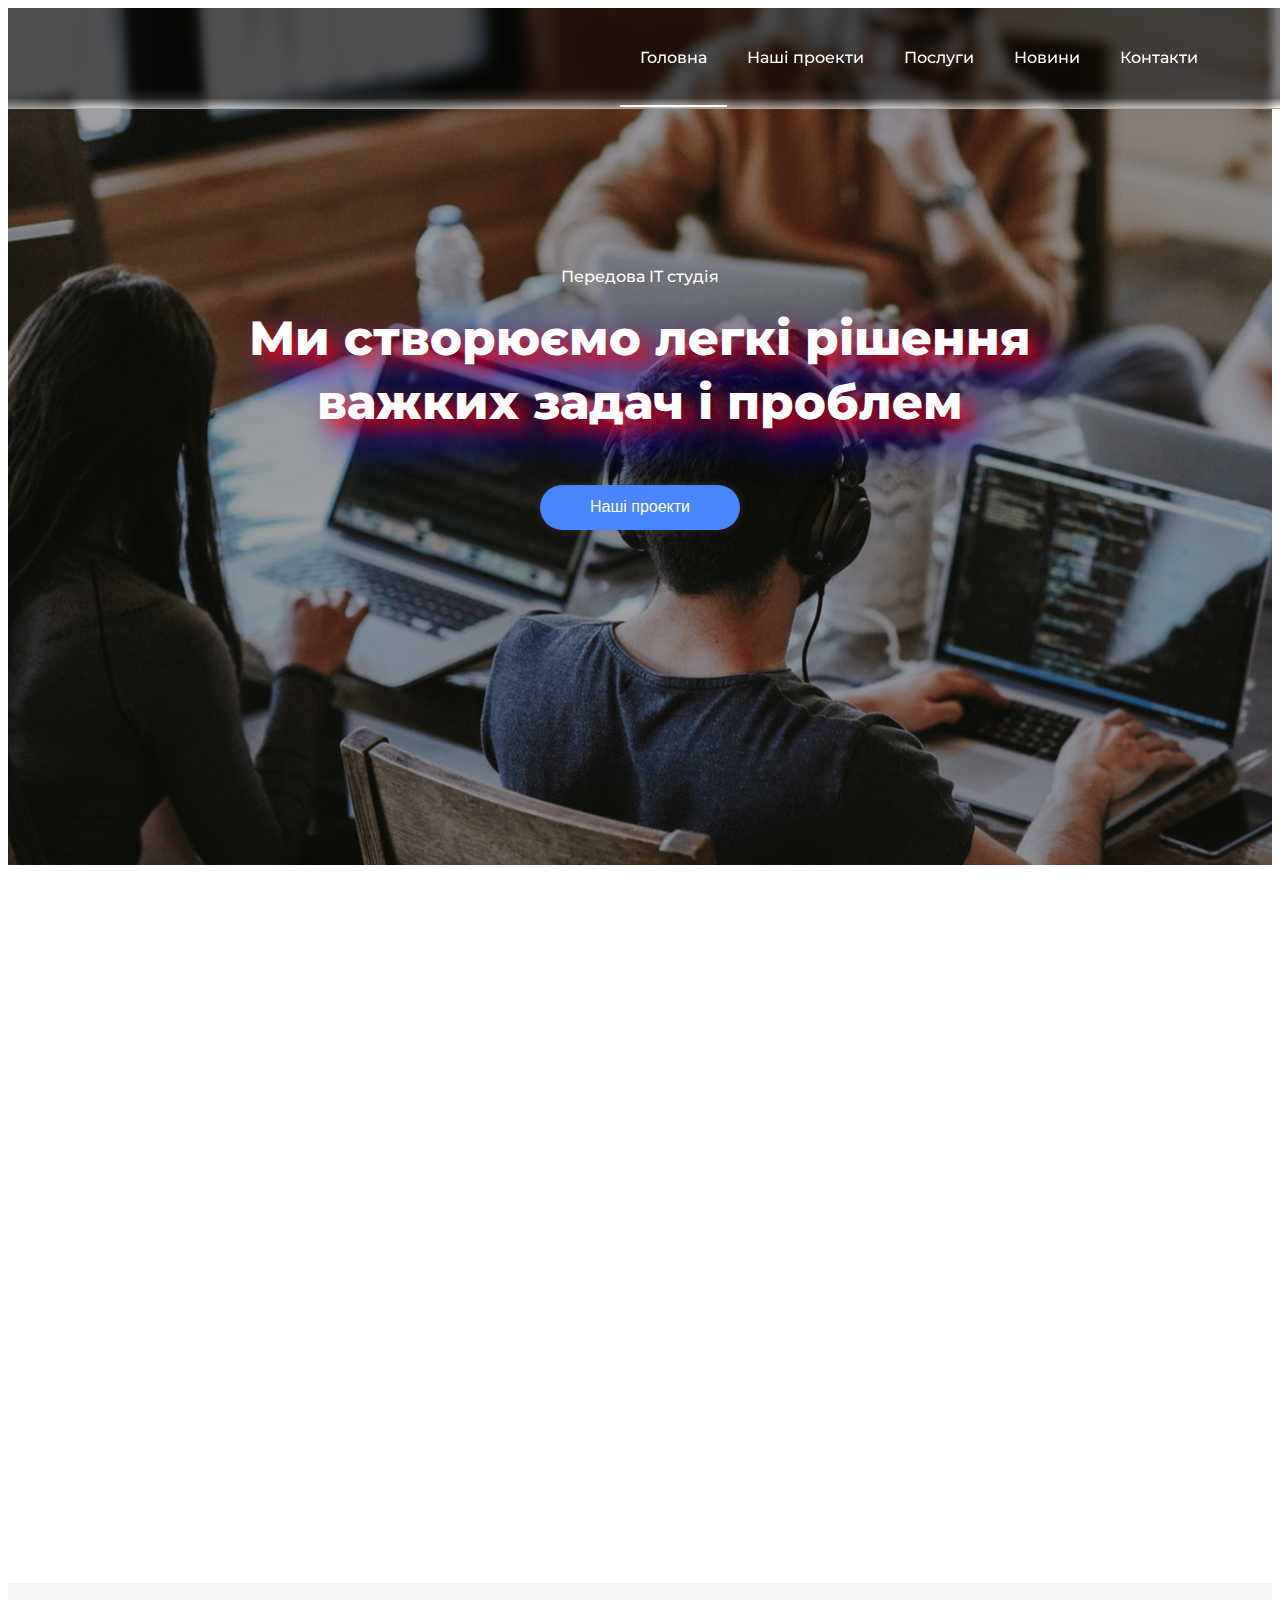
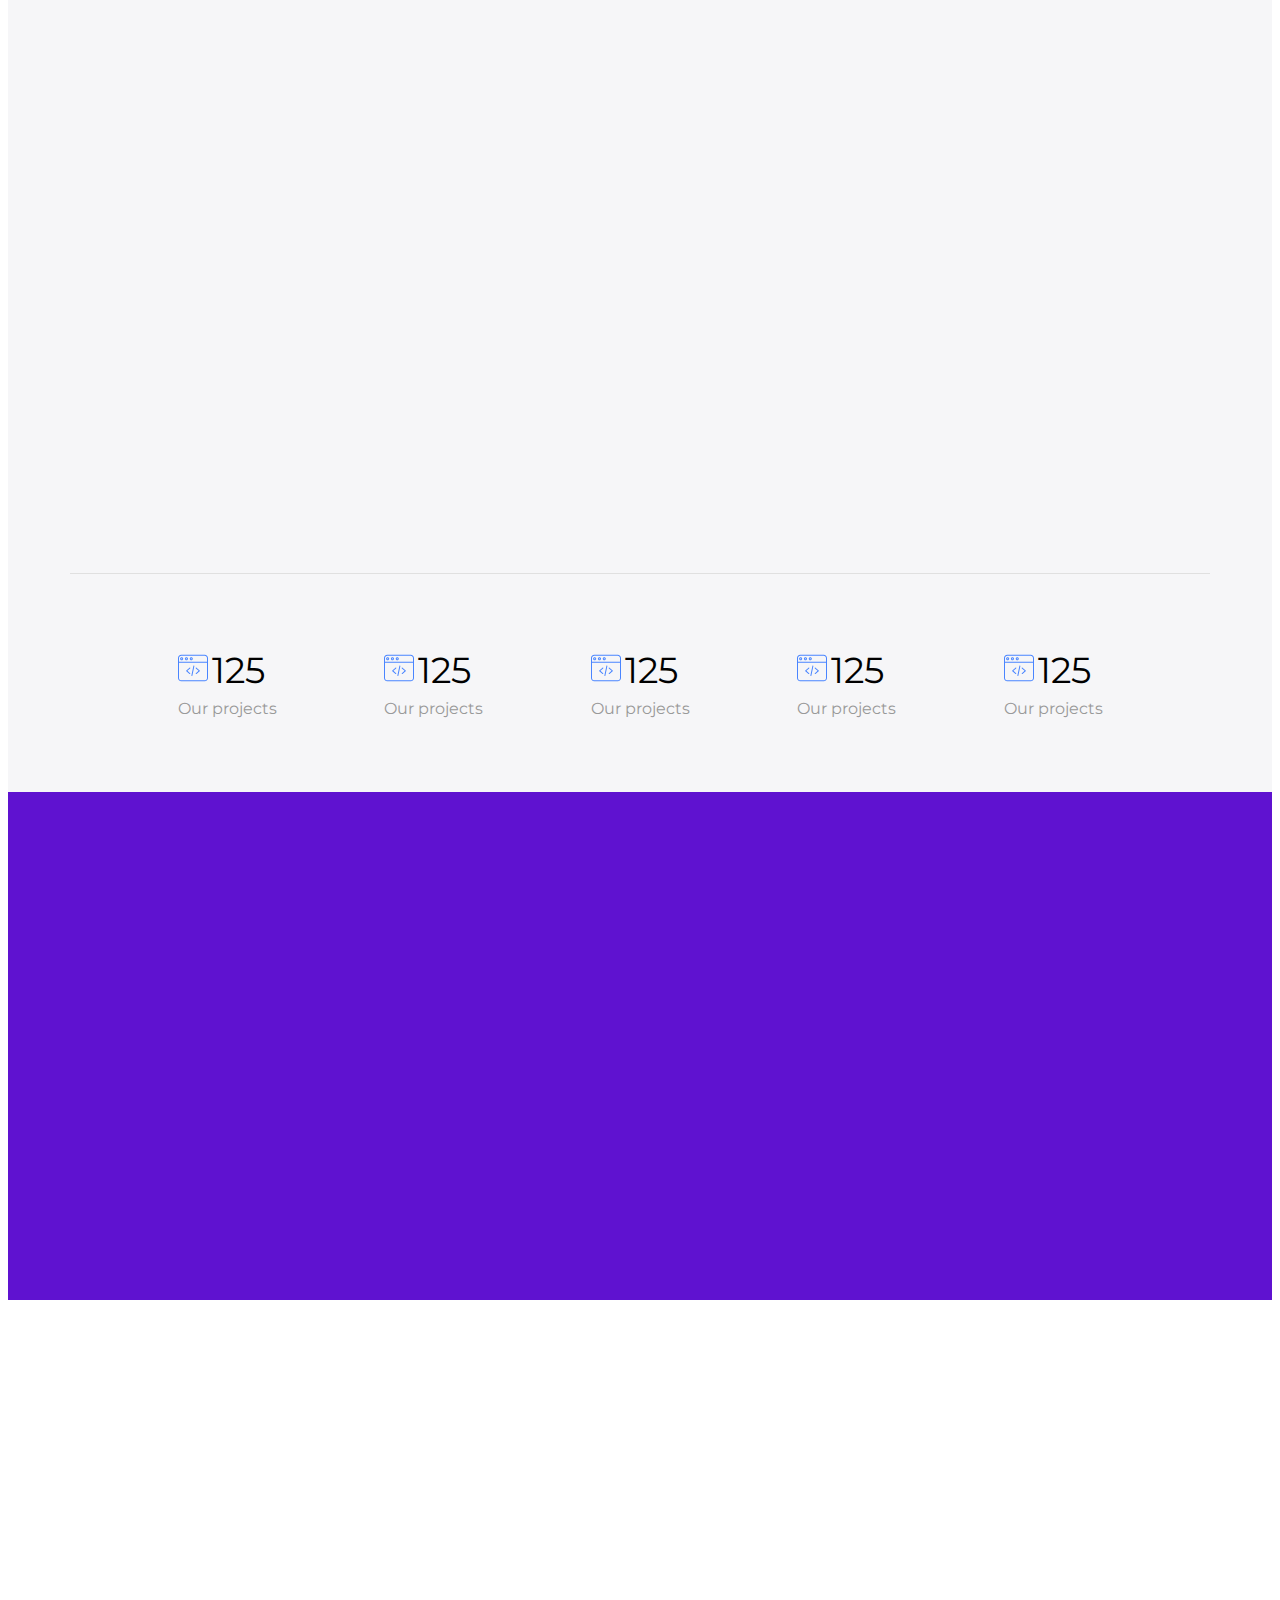
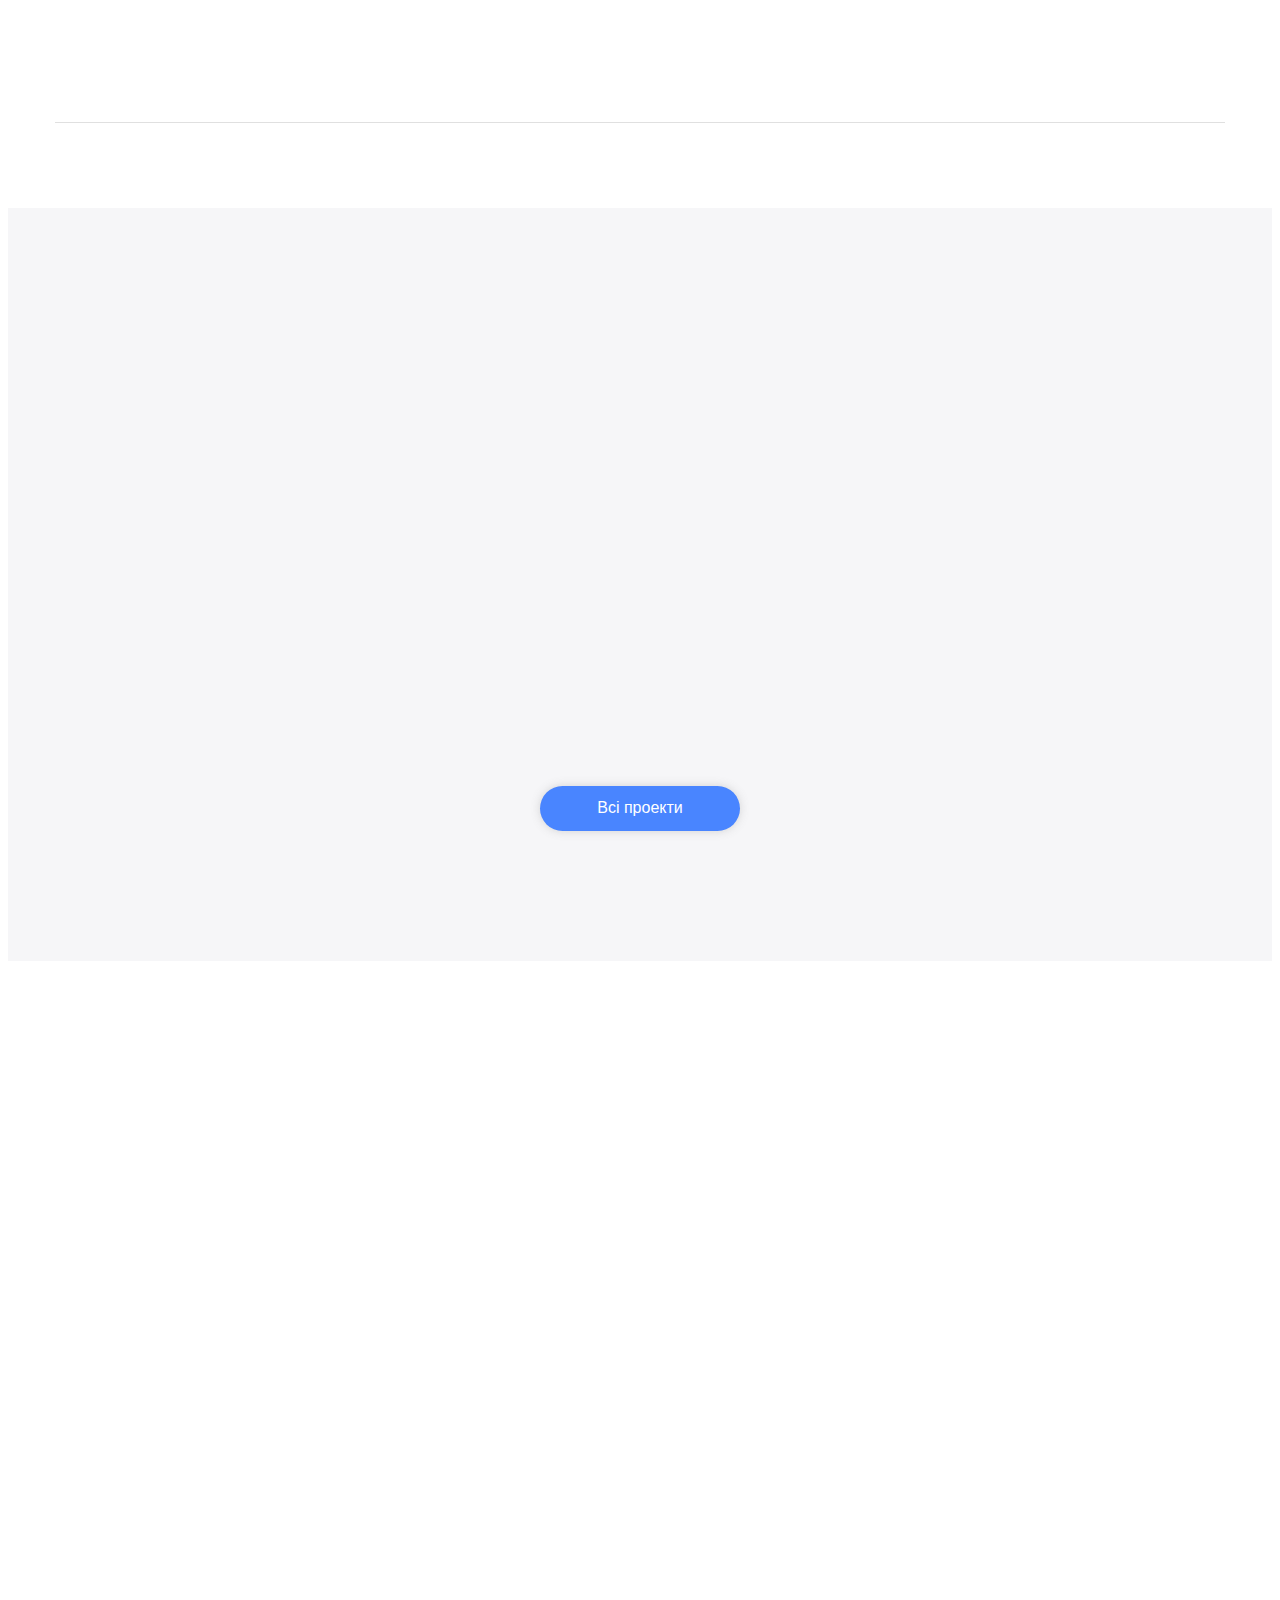
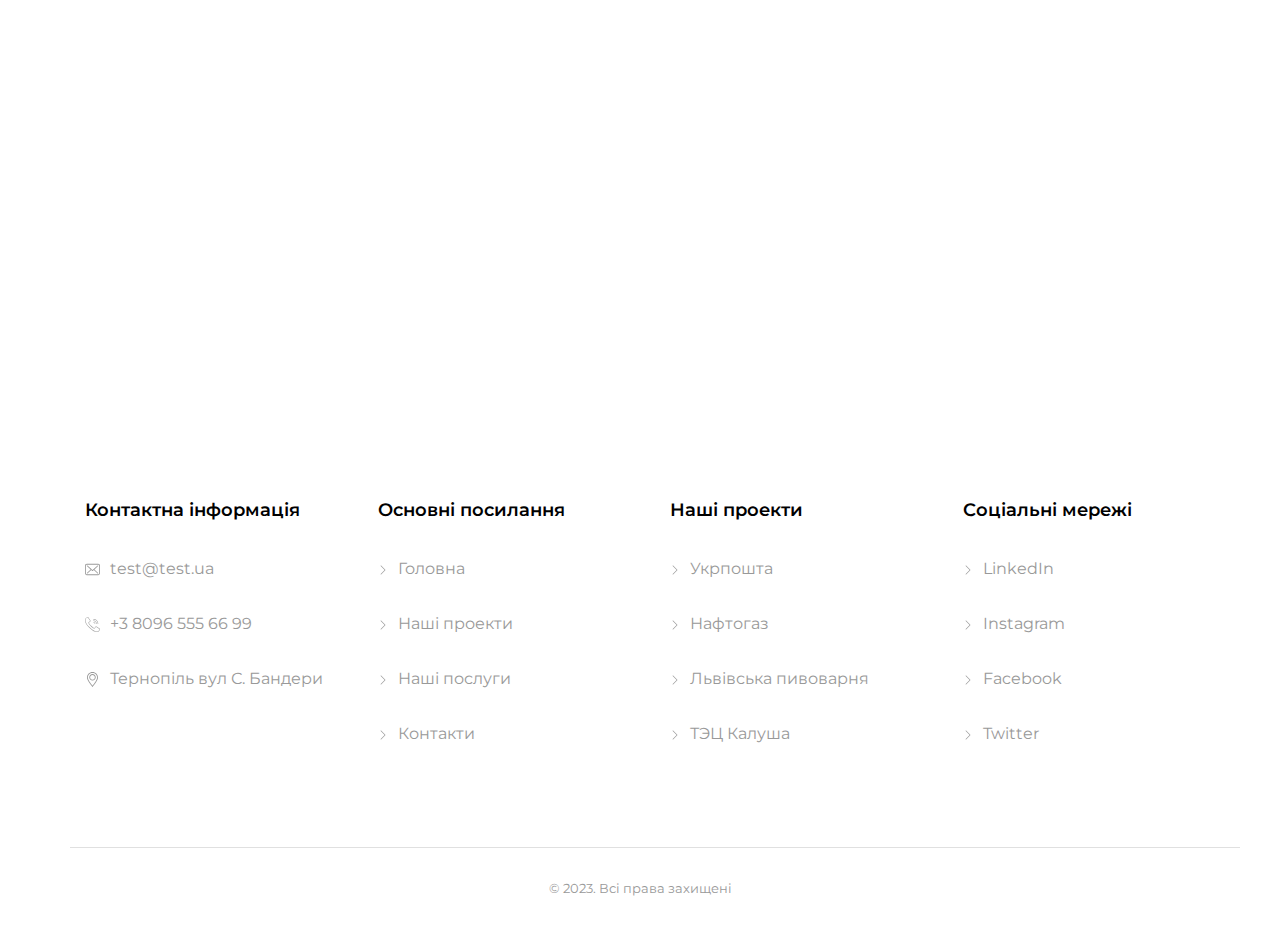
<file: index.html>
<!DOCTYPE html>
<html lang="en">

<head>
  <meta charset="UTF-8" />
  <meta http-equiv="X-UA-Compatible" content="IE=edge" />
  <meta name="viewport" content="width=device-width, initial-scale=1.0" />
  <title>Document</title>
  <link href="https://fonts.googleapis.com/css2?family=Montserrat:wght@400;500;600;700;800&display=swap"
    rel="stylesheet" />
  <link rel="stylesheet" href="https://cdnjs.cloudflare.com/ajax/libs/animate.css/4.1.1/animate.min.css" />
  <link rel="stylesheet" href="./css/main.min.css" />
  <link rel="stylesheet" href="https://cdnjs.cloudflare.com/ajax/libs/modern-normalize/1.1.0/modern-normalize.min.css"
    integrity="sha512-wpPYUAdjBVSE4KJnH1VR1HeZfpl1ub8YT/NKx4PuQ5NmX2tKuGu6U/JRp5y+Y8XG2tV+wKQpNHVUX03MfMFn9Q=="
    crossorigin="anonymous" referrerpolicy="no-referrer" />
  <link href="https://unpkg.com/aos@2.3.1/dist/aos.css" rel="stylesheet" />
</head>

<body>
  <header class="header-section">
    <div class="container">
      <nav class="header-section__nav animate__heartBeat">
        <ul class="header-section__list">
          <li class="header-section__item">
            <a class="header-section__link header-section__active" href="/">Головна</a>
          </li>
          <li class="header-section__item">
            <a class="header-section__link" href="#projects">Наші проекти</a>
          </li>
          <li class="header-section__item">
            <a class="header-section__link" href="#mobile">Послуги</a>
          </li>
          <li class="header-section__item">
            <a class="header-section__link" href="#standarts">Новини</a>
          </li>
          <li class="header-section__item">
            <a class="header-section__link" href="#contacts">Контакти</a>
          </li>
        </ul>
      </nav>
    </div>
    <button class="modal-open__button" data-open-modal>
      <svg class="modal-open__icon">
        <use href="./img/symbol-defs.svg#icon-paragraph-justify">

        </use>
      </svg>
    </button>

  </header>
  <main>
    <!-- Секція герой -->
    <section class="hero-section">
      <div class="container">
        <p class="hero-section__text hero__text-bottom">Передова IT студія</p>
        <h1 class="hero-section__title hero-section__title-left">
          Ми створюємо легкі рішення важких задач і проблем
        </h1>
        <button class="hero-section__button hero-section__button-top" type="button">
          Наші проекти
        </button>
      </div>
    </section>
    <!-- Moбільні додатки -->
    <section id="mobile" class="mobile">
      <div class="container">
        <h2 data-aos="zoom-out-down" class="mobile__title">
          Ми створюємо мобільні додатки для великих корпорацій
        </h2>
        <p data-aos="zoom-out-left" class="mobile__text">
          Lorem Ipsum - це текст-"риба", що часто використовується в пресі та
          веб-дизайні. Lorem Ipsum є стандартною "рибою" для текстів на
          латиниці з початку XVI ст.
        </p>
        <ul class="mobile__list">
          <li data-aos="fade-up" data-aos-duration="3000" class="mobile__item">
            <div class="decoration-out">
              <div class="decoration-in">
                <svg class="mobile__svg">
                  <use href="./img/symbol-defs.svg#icon-project"></use>
                </svg>
              </div>
            </div>
            <div class="mobile__content">
              <h3 class="mobile__tutyl">Створення сайтів</h3>
              <p class="mobile__name">
                Lorem Ipsum - це текст-"риба", часто використовує у пресі та
                веб-дизайні.
              </p>
            </div>
          </li>
          <li data-aos="fade-up" data-aos-duration="3000" class="mobile__item">
            <div class="decoration-out">
              <div class="decoration-in">
                <svg class="mobile__svg">
                  <use href="./img/symbol-defs.svg#icon-project"></use>
                </svg>
              </div>
            </div>
            <div class="mobile__content">
              <h3 class="mobile__tutyl">Створення сайтів</h3>
              <p class="mobile__name">
                Lorem Ipsum - це текст-"риба", часто використовує у пресі та
                веб-дизайні.
              </p>
            </div>
          </li>
          <li data-aos="fade-up" data-aos-duration="3000" class="mobile__item">
            <div class="decoration-out">
              <div class="decoration-in">
                <svg class="mobile__svg">
                  <use href="./img/symbol-defs.svg#icon-project"></use>
                </svg>
              </div>
            </div>

            <div class="mobile__content">
              <h3 class="mobile__tutyl">Створення сайтів</h3>
              <p class="mobile__name">
                Lorem Ipsum - це текст-"риба", часто використовує у пресі та
                веб-дизайні.
              </p>
            </div>
          </li>
        </ul>
        <button data-aos="flip-left" data-aos-easing="ease-out-cubic" data-aos-duration="2000"
          class="mobile__button">Всі послуги</button>
      </div>
    </section>
    <section id="standarts" class="standarts-section">
      <div class="container">
        <div class="standarts-section__block">
          <div data-aos="fade-right" class="standarts-section__info-block">
            <h2 class="standarts-section__title">
              Високі стандарти розробки
            </h2>
            <p class="standarts-section__information">
              Lorem Ipsum - це текст-"риба", що часто використовується в пресі
              та веб-дизайні. Lorem Ipsum є стандартною "рибою" для текстів на
              латиниці з початку XVI ст.
            </p>
            <a class="standarts-section__link" href="">Детальніше про компанію</a>
          </div>
          <div data-aos="flip-left" data-aos-easing="ease-out-cubic" data-aos-duration="2000">
            <img class="standarts-section__img standarts-section__img-rotation" src="./img/standarts.png"
              alt="standarts" />
          </div>
        </div>
        <ul class="standarts-section__list">
          <li class="standarts-section__item">
            <svg class="standarts-section__svg">
              <use href="./img/symbol-defs.svg#icon-web-programming"></use>
            </svg>
            <span class="standarts-section__statistics"> 125 </span>
            <p class="standarts-section__text">Our projects</p>
          </li>
          <li class="standarts-section__item">
            <svg class="standarts-section__svg">
              <use href="./img/symbol-defs.svg#icon-web-programming"></use>
            </svg>
            <span class="standarts-section__statistics"> 125 </span>
            <p class="standarts-section__text">Our projects</p>
          </li>
          <li class="standarts-section__item">
            <svg class="standarts-section__svg">
              <use href="./img/symbol-defs.svg#icon-web-programming"></use>
            </svg>
            <span class="standarts-section__statistics"> 125 </span>
            <p class="standarts-section__text">Our projects</p>
          </li>
          <li class="standarts-section__item">
            <svg class="standarts-section__svg">
              <use href="./img/symbol-defs.svg#icon-web-programming"></use>
            </svg>
            <span class="standarts-section__statistics"> 125 </span>
            <p class="standarts-section__text">Our projects</p>
          </li>
          <li class="standarts-section__item">
            <svg class="standarts-section__svg">
              <use href="./img/symbol-defs.svg#icon-web-programming"></use>
            </svg>
            <span class="standarts-section__statistics"> 125 </span>
            <p class="standarts-section__text">Our projects</p>
          </li>
        </ul>
      </div>
    </section>
    <!-- Наші роботи -->
    <section class="works">
      <div class="container">
        <div class="works__content">
          <h2 data-aos="fade-up-right" class="works__title">Наші роботи на яких ми спеціалізуємось</h2>
          <button data-aos="fade-right" class="works__button">Всі послуги</button>
        </div>
        <ul data-aos="zoom-in" class="works__list">
          <li class="works__item">
            <img class="works__img works__img-right" src="./img/works.png" alt="" />
            <h3 class="works__name">
              <span class="works__name-akcent">01. </span>Дослідження і
              упаковка
            </h3>
            <p class="works__text">
              Lorem Ipsum - це текст-"риба", що часто використовується в пресі
              та веб-дизайні. Lorem Ipsum є стандартною "рибою" для текстів на
              латиниці з початку XVI ст.
            </p>
            <a class="works__link">Детальніше</a>
          </li>
          <li class="works__item">
            <img class="works__img works__img-right" src="./img/works.png" alt="" />
            <h3 class="works__name">
              <span class="works__name-akcent">01. </span>Дослідження і
              упаковка
            </h3>
            <p class="works__text">
              Lorem Ipsum - це текст-"риба", що часто використовується в пресі
              та веб-дизайні. Lorem Ipsum є стандартною "рибою" для текстів на
              латиниці з початку XVI ст.
            </p>
            <a class="works__link">Детальніше</a>
          </li>
          <li class="works__item">
            <img class="works__img works__img-right" src="./img/works.png" alt="" />
            <h3 class="works__name">
              <span class="works__name-akcent">01. </span>Дослідження і
              упаковка
            </h3>
            <p class="works__text">
              Lorem Ipsum - це текст-"риба", що часто використовується в пресі
              та веб-дизайні. Lorem Ipsum є стандартною "рибою" для текстів на
              латиниці з початку XVI ст.
            </p>
            <a class="works__link">Детальніше</a>
          </li>
        </ul>
      </div>
    </section>
    <!-- Наші проекти -->
    <section id="projects" class="projects">
      <div class="container">
        <h2 class="projects__title" data-aos="fade-right">Наші проекти</h2>
        <p class="projects__text" data-aos="fade-left">
          Lorem Ipsum - це текст-"риба", що часто використовується в пресі та
          веб-дизайні. Lorem Ipsum є стандартною "рибою" для текстів на
          латиниці з початку XVI ст.
        </p>
        <ul data-aos="zoom-in-right" class="projects__list">
          <li class="projects__item">
            <img src="./img/projects-img.png" alt="projects__img" class="projects__img" />
          </li>
          <li class="projects__item">
            <img src="./img/projects-img.png" alt="projects__img" class="projects__img" />
          </li>
          <li class="projects__item">
            <img src="./img/projects-img.png" alt="projects__img" class="projects__img" />
          </li>
          <li class="projects__item">
            <img src="./img/projects-img.png" alt="projects__img" class="projects__img" />
          </li>
        </ul>
        <button class="projects__button">Всі проекти</button>
      </div>
    </section>
    <!-- Відео про нашу роботу -->
    <section data-aos="fade-right" data-aos-offset="300" data-aos-easing="ease-in-sine" class="video">
      <div class="container">
        <h2 class="video__title" data-aos="fade-right">Відео про нашу роботу</h2>
        <p class="video__name" data-aos="fade-right">Просто подивіться, як ми працюємо</p>
        <div class="video__watch">
          <button class="video__button">
            <svg width="60" height="60" class="video__icon">
              <use href="./img/symbol-defs.svg#icon-play-button"></use>
            </svg>
            <span>Дивитись відео</span>
          </button>
        </div>
      </div>
    </section>
    <!-- підпишись на россилку -->
    <section data-aos="flip-left" data-aos-easing="ease-out-cubic" data-aos-duration="2000" class="subscribe">
      <div class="container">
        <h2 class="subscribe__titile">Підпишіться на нашу розсилку</h2>
        <p class="subscribe-text">
          Корисні статті, акції, новини - отримайте все це зараз!
        </p>
        <form class="subscribe-form">
          <input class="subscribe-input" required placeholder="Ваш e-mail" type="text" />
          <button class="subscribe-button" type="submit">Підписатися</button>
        </form>
        <p class="subscribe-warning">
          Ми не шлем спам, і не передаємо нікому ваші дані
        </p>
      </div>
    </section>
  </main>
  <footer class="footer">
    <div class="container">
      <ul class="footer__list">
        <li class="footer__item">
          <h2 class="footer__title">Контактна інформація</h2>
          <ul id="contacts" class="footer__contacts">
            <li class="footer__contact">
              <a href="" class="footer__link">
                <svg width="15" height="15" class="footer__icon">
                  <use href="./img/symbol-defs.svg#icon-letter"></use>
                </svg>
                <span class="footer__text">test@test.ua</span>
              </a>
            </li>
            <li class="footer__contact">
              <a href="" class="footer__link">
                <svg width="15" height="15" class="footer__icon">
                  <use href="./img/symbol-defs.svg#icon-call"></use>
                </svg>
                <span class="footer__text">+3 8096 555 66 99</span>
              </a>
            </li>
            <li class="footer__contact">
              <a href="" class="footer__link">
                <svg width="15" height="15" class="footer__icon">
                  <use href="./img/symbol-defs.svg#icon-location"></use>
                </svg>
                <span class="footer__text">Тернопіль вул С. Бандери</span>
              </a>
            </li>
          </ul>
        </li>
        <li class="footer__item">
          <h2 class="footer__title">Основні посилання</h2>
          <ul class="footer__contacts">
            <li class="footer__contact">
              <a href="" class="footer__link">
                <svg width="10" height="10" class="footer__icon">
                  <use href="./img/symbol-defs.svg#icon-arrow"></use>
                </svg>
                <span class="footer__text">Головна</span>
              </a>
            </li>
            <li class="footer__contact">
              <a href="" class="footer__link">
                <svg width="10" height="10" class="footer__icon">
                  <use href="./img/symbol-defs.svg#icon-arrow"></use>
                </svg>
                <span class="footer__text">Наші проекти</span>
              </a>
            </li>
            <li class="footer__contact">
              <a href="" class="footer__link">
                <svg width="10" height="10" class="footer__icon">
                  <use href="./img/symbol-defs.svg#icon-arrow"></use>
                </svg>
                <span class="footer__text">Наші послуги</span>
              </a>
            </li>
            <li class="footer__contact">
              <a href="" class="footer__link">
                <svg width="10" height="10" class="footer__icon">
                  <use href="./img/symbol-defs.svg#icon-arrow"></use>
                </svg>
                <span class="footer__text">Контакти</span>
              </a>
            </li>
          </ul>
        </li>
        <li class="footer__item">
          <h2 class="footer__title">Наші проекти</h2>
          <ul class="footer__contacts">
            <li class="footer__contact">
              <a href="" class="footer__link">
                <svg width="10" height="10" class="footer__icon">
                  <use href="./img/symbol-defs.svg#icon-arrow"></use>
                </svg>
                <span class="footer__text">Укрпошта</span>
              </a>
            </li>
            <li class="footer__contact">
              <a href="" class="footer__link">
                <svg width="10" height="10" class="footer__icon">
                  <use href="./img/symbol-defs.svg#icon-arrow"></use>
                </svg>
                <span class="footer__text">Нафтогаз</span>
              </a>
            </li>
            <li class="footer__contact">
              <a href="" class="footer__link">
                <svg width="10" height="10" class="footer__icon">
                  <use href="./img/symbol-defs.svg#icon-arrow"></use>
                </svg>
                <span class="footer__text">Львівська пивоварня</span>
              </a>
            </li>
            <li class="footer__contact">
              <a href="" class="footer__link">
                <svg width="10" height="10" class="footer__icon">
                  <use href="./img/symbol-defs.svg#icon-arrow"></use>
                </svg>
                <span class="footer__text">ТЭЦ Калуша</span>
              </a>
            </li>
          </ul>
        </li>
        <li class="footer__item">
          <h2 class="footer__title">Соціальні мережі</h2>
          <ul class="footer__contacts">
            <li class="footer__contact">
              <a href="" class="footer__link">
                <svg width="10" height="10" class="footer__icon">
                  <use href="./img/symbol-defs.svg#icon-arrow"></use>
                </svg>
                <span class="footer__text">LinkedIn</span>
              </a>
            </li>
            <li class="footer__contact">
              <a href="" class="footer__link">
                <svg width="10" height="10" class="footer__icon">
                  <use href="./img/symbol-defs.svg#icon-arrow"></use>
                </svg>
                <span class="footer__text">Instagram</span>
              </a>
            </li>
            <li class="footer__contact">
              <a href="" class="footer__link">
                <svg width="10" height="10" class="footer__icon">
                  <use href="./img/symbol-defs.svg#icon-arrow"></use>
                </svg>
                <span class="footer__text">Facebook</span>
              </a>
            </li>
            <li class="footer__contact">
              <a href="" class="footer__link">
                <svg width="10" height="10" class="footer__icon">
                  <use href="./img/symbol-defs.svg#icon-arrow"></use>
                </svg>
                <span class="footer__text">Twitter</span>
              </a>
            </li>
          </ul>
        </li>
      </ul>
      <p class="footer__info">&#169; 2023. Всі права захищені</p>
    </div>
  </footer>
  <!-- <a class="scroll-button" href="">&#8743;</a> -->
  
  <div class="modal is-hidden" data-backdrop>
    <svg class="modal-close" data-close-modal>
      <use href="./img/symbol-defs.svg#icon-cross">

      </use>
    </svg>
    <ul class="modal-list">
      <li class="modal-item">
        <a class="modal-link" href="/">Головна</a>
      </li>
      <li class="modal-item">
        <a class="modal-link" href="#projects">Наші проекти</a>
      </li>
      <li class="modal-item">
        <a class="modal-link" href="#mobile">Послуги</a>
      </li>
      <li class="modal-item">
        <a class="modal-link" href="#standarts">Новини</a>
      </li>
      <li class="modal-item">
        <a class="modal-link" href="#contacts">Контакти</a>
      </li>
    </ul>
  </div>

  <script>
    const refs = {
        openModalBtn: document.querySelector("[data-open-modal]"),
        closeModalBtn: document.querySelector("[data-close-modal]"),
        backdrop: document.querySelector("[data-backdrop]"),
    };

    refs.openModalBtn.addEventListener("click", toggleModal);
    refs.closeModalBtn.addEventListener("click", toggleModal);

    refs.backdrop.addEventListener("click", logBackdropClick);

    function toggleModal() {
        refs.backdrop.classList.toggle("is-hidden");
    }

    function logBackdropClick() {
        console.log("Це клік в бекдроп");
    }
</script>
  <script src="https://unpkg.com/aos@2.3.1/dist/aos.js"></script>
  <script>
    AOS.init();
  </script>
</body>

</html>
</file>
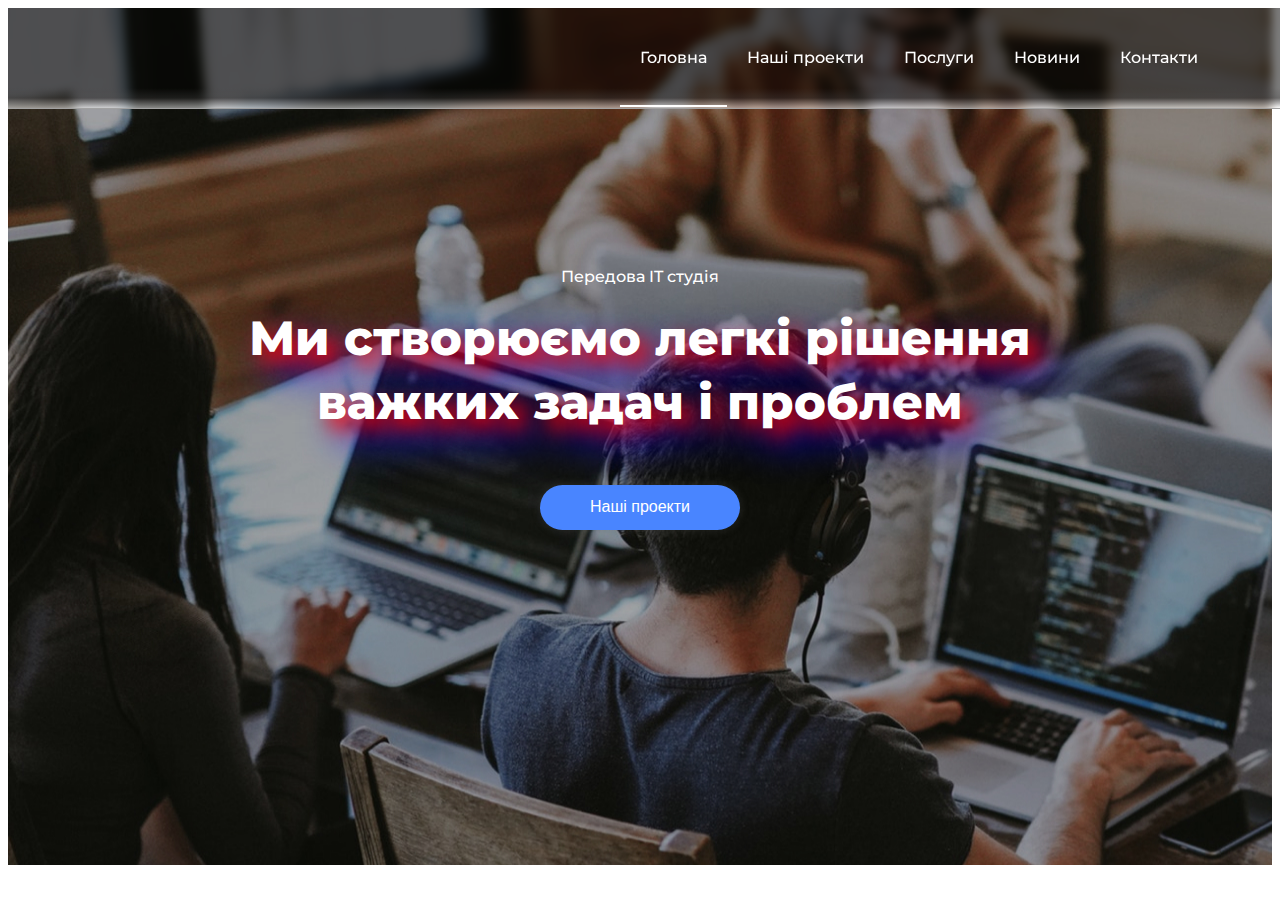
<file: inde.html>
<DOCTYPE html>
    <html lang="en">

    <head>
        <meta charset="UTF-8">
        <meta http-equiv="X-UA-Compatible" content="IE=edge">
        <meta name="viewport" content="width=device-width, initial-scale=1.0">
        <title>Document</title>
        <link href="https://fonts.googleapis.com/css2?family=Montserrat:wght@400;500;600;700;800&display=swap"
            rel="stylesheet">
        <link rel="stylesheet" href="./css/main.min.css">
    </head>

    <body>
        <header class="header-section">
            <div class="container">
                <nav class="header-section__nav">
                    <ul class="header-section__list">
                        <li class="header-section__item">
                            <a class="header-section__link header-section__active" href="#">Головна</a>
                        </li>
                        <li class="header-section__item">
                            <a class="header-section__link" href="#">Наші проекти</a>
                        </li>
                        <li class="header-section__item">
                            <a class="header-section__link" href="#">Послуги</a>
                        </li>
                        <li class="header-section__item">
                            <a class="header-section__link" href="#">Новини</a>
                        </li>
                        <li class="header-section__item">
                            <a class="header-section__link" href="#">Контакти</a>
                        </li>
                    </ul>
                </nav>
            </div>
        </header>
        <main>
            <section class="hero-section">
                <div class="container">
                    <p class="hero-section__text">Передова IT студія</p>
                    <h1 class="hero-section__title">Ми створюємо легкі рішення важких задач і проблем</h1>
                    <button class="hero-section__button" type="button">Наші проекти</button>
                </div>
            </section>
        </main>
    </body>

    </html>
</file>
<file: css/main.min.css>
.projects__button,.works__button,.mobile__button,.hero-section__button{width:200px;height:45px;font-weight:500;font-size:16px;line-height:1.25;display:-webkit-box;display:-ms-flexbox;display:flex;-webkit-box-pack:center;-ms-flex-pack:center;justify-content:center;-webkit-box-align:center;-ms-flex-align:center;align-items:center;color:#fff;background:#4985ff;-webkit-box-shadow:0px 0px 10px rgba(111,111,111,.25);box-shadow:0px 0px 10px rgba(111,111,111,.25);border-radius:30px;border:none;-webkit-transition:background-color 500ms linear,color 500ms linear,-webkit-transform 500ms linear,-webkit-box-shadow 500ms linear;transition:background-color 500ms linear,color 500ms linear,-webkit-transform 500ms linear,-webkit-box-shadow 500ms linear;transition:transform 500ms linear,background-color 500ms linear,color 500ms linear,box-shadow 500ms linear;transition:transform 500ms linear,background-color 500ms linear,color 500ms linear,box-shadow 500ms linear,-webkit-transform 500ms linear,-webkit-box-shadow 500ms linear}.projects__button:hover,.works__button:hover,.mobile__button:hover,.hero-section__button:hover{-webkit-transform:scale(1.2);transform:scale(1.2);color:#4985ff;background-color:rgba(0,0,0,0);-webkit-box-shadow:0px 0px 10px rgba(73,133,255,.75);box-shadow:0px 0px 10px rgba(73,133,255,.75)}.footer__link,.subscribe-warning,.subscribe-text,.video__name,.projects__text,.works__text,.standarts-section__text,.standarts-section__information,.mobile__text{font-weight:400;font-size:12px;line-height:1.56}@media screen and (min-width: 700px){.footer__link,.subscribe-warning,.subscribe-text,.video__name,.projects__text,.works__text,.standarts-section__text,.standarts-section__information,.mobile__text{font-size:14px}}@media screen and (min-width: 1140px){.footer__link,.subscribe-warning,.subscribe-text,.video__name,.projects__text,.works__text,.standarts-section__text,.standarts-section__information,.mobile__text{font-size:16px}}.footer__title,.subscribe__titile,.works__name-akcent,.works__name,.mobile__tutyl{font-weight:600;font-size:18px;line-height:1.22;color:#000}.works__link,.standarts-section__link{font-weight:500;font-size:16px;line-height:1.25;text-decoration-line:underline;color:#4985ff}@-webkit-keyframes to-top{0%{-webkit-transform:translateY(100px);transform:translateY(100px);opacity:0}50%{opacity:.6}100%{-webkit-transform:translateY(0);transform:translateY(0);opacity:1}}@keyframes to-top{0%{-webkit-transform:translateY(100px);transform:translateY(100px);opacity:0}50%{opacity:.6}100%{-webkit-transform:translateY(0);transform:translateY(0);opacity:1}}@-webkit-keyframes to-left{0%{-webkit-transform:translateX(-200px);transform:translateX(-200px);opacity:0}50%{opacity:.6}100%{-webkit-transform:translateX(0);transform:translateX(0);opacity:1}}@keyframes to-left{0%{-webkit-transform:translateX(-200px);transform:translateX(-200px);opacity:0}50%{opacity:.6}100%{-webkit-transform:translateX(0);transform:translateX(0);opacity:1}}@-webkit-keyframes to-bottom{0%{-webkit-transform:translateY(-100px) scale(0.5);transform:translateY(-100px) scale(0.5);opacity:0;color:#4985ff}50%{opacity:.6}100%{-webkit-transform:translateY(0) scale(1);transform:translateY(0) scale(1);opacity:1;color:#fff}}@keyframes to-bottom{0%{-webkit-transform:translateY(-100px) scale(0.5);transform:translateY(-100px) scale(0.5);opacity:0;color:#4985ff}50%{opacity:.6}100%{-webkit-transform:translateY(0) scale(1);transform:translateY(0) scale(1);opacity:1;color:#fff}}@-webkit-keyframes to-right{0%{-webkit-transform:translateX(-100px) rotate(300deg) scale(0.5);transform:translateX(-100px) rotate(300deg) scale(0.5);opacity:0}50%{opacity:.6}100%{-webkit-transform:translateX(0) scale(1) rotate(0);transform:translateX(0) scale(1) rotate(0);opacity:1}}@keyframes to-right{0%{-webkit-transform:translateX(-100px) rotate(300deg) scale(0.5);transform:translateX(-100px) rotate(300deg) scale(0.5);opacity:0}50%{opacity:.6}100%{-webkit-transform:translateX(0) scale(1) rotate(0);transform:translateX(0) scale(1) rotate(0);opacity:1}}ul{padding:0;margin:0;list-style:none}a{text-decoration:none}p{margin:0}img{display:block;max-width:100%;height:auto}h1,h2,h3{margin:0}input{margin:0}body{font-family:"Montserrat"}.container{width:100%;margin-left:auto;margin-right:auto;padding-left:15px;padding-right:15px}@media screen and (min-width: 400px){.container{width:400px}}@media screen and (min-width: 700px){.container{width:700px}}@media screen and (min-width: 1140px){.container{width:1140px}}.scroll-button{width:50px;height:50px;border-radius:50%;background-color:#4985ff;display:-webkit-box;display:-ms-flexbox;display:flex;-webkit-box-pack:center;-ms-flex-pack:center;justify-content:center;-webkit-box-align:center;-ms-flex-align:center;align-items:center;position:fixed;color:#fff;bottom:20px;right:20px}.header-section{padding-bottom:40px;padding-top:40px;position:fixed;border-bottom:1px solid #a1a1a1;background-repeat:no-repeat;width:100vw;z-index:100;background-image:-webkit-gradient(linear, left top, left bottom, color-stop(80%, rgba(0, 0, 0, 0.5)), color-stop(rgba(37, 36, 36, 0.655)), to(rgba(255, 255, 255, 0.5)));background-image:linear-gradient(to bottom, rgba(0, 0, 0, 0.5) 80%, rgba(37, 36, 36, 0.655), rgba(255, 255, 255, 0.5));-webkit-backdrop-filter:blur(5px);backdrop-filter:blur(5px)}.header-section__nav{display:none}@media screen and (min-width: 700px){.header-section__nav{display:block}}.header-section__list{display:-webkit-box;display:-ms-flexbox;display:flex;-webkit-box-pack:end;-ms-flex-pack:end;justify-content:flex-end}.header-section__link{font-weight:500;font-size:16px;line-height:1.25;color:#fff;position:relative;padding-left:20px;padding-right:20px}.header-section__link:hover{color:#4985ff}.header-section__active::after{content:"";position:absolute;bottom:-40px;left:0;display:block;width:100%;height:2px;background-color:#fff}.header-section__item:hover .header-section__active::after{background-color:#4985ff}.header-section__link:hover .header-section__active::after:hover{background-color:#4985ff}.modal-open__button{display:block;width:50px;height:50px;border:none;background-color:rgba(255,255,255,.751);border-radius:50%;margin-left:auto;margin-right:30px;cursor:pointer}@media screen and (min-width: 700px){.modal-open__button{display:none}}.modal-open__icon{width:20px;height:20px;fill:#000}@media screen and (min-width: 700px){.modal-open__icon{display:none}}.is-hidden{opacity:0;pointer-events:none}.modal{position:fixed;top:0;left:0;right:0;bottom:0;z-index:1000;background-color:#d6d6d6;padding-right:25px;padding-left:25px;padding-bottom:50px}@media screen and (min-width: 700px){.modal{display:none}}.modal-close{width:20px;height:20px;fill:#000;display:block;margin-left:auto;margin-right:30px;margin-top:30px}.modal-list{margin-top:15px;margin-right:auto;margin-left:auto}.modal-link{color:#1f1e1e;font-weight:500;font-size:16px;line-height:1.25}.hero-section{background-image:url(../img/hero-img.jpg);max-width:1920px;padding-top:150px;background-color:#a1a1a1;padding-bottom:100px}@media screen and (min-width: 700px){.hero-section{padding-top:200px}}@media screen and (min-width: 1140px){.hero-section{background-image:url(../img/hero-img.jpg);max-width:1920px;padding-top:259px;background-color:#a1a1a1;padding-bottom:335px}}.hero-section__text{font-weight:500;font-size:16px;line-height:1.25;color:#fff;text-align:center;margin-bottom:20px}.hero__text-bottom{-webkit-animation:to-bottom 1s ease-out 400ms both;animation:to-bottom 1s ease-out 400ms both}.hero-section__title{font-weight:800;font-size:24px;line-height:1.33;text-align:center;color:#fff;max-width:829px;margin:0 auto 50px;text-shadow:10px 10px 20px red,20px 20px 40px blue}@media screen and (min-width: 700px){.hero-section__title{font-size:36px}}@media screen and (min-width: 1140px){.hero-section__title{font-size:48px}}.hero-section__title-left{-webkit-animation:to-left 1s ease-out 200ms both;animation:to-left 1s ease-out 200ms both}.hero-section__button{margin:0 auto;display:block}.hero-section__button-top{-webkit-animation:to-top 1s ease-out 800ms both;animation:to-top 1s ease-out 800ms both}.mobile{padding-top:110px;padding-bottom:105px}.mobile__title{font-weight:700;text-align:center;color:#323232;line-height:1.47;font-size:20px;max-width:739px;margin:0 auto 32px}@media screen and (min-width: 700px){.mobile__title{font-size:28px}}@media screen and (min-width: 1140px){.mobile__title{font-size:36px}}.mobile__text{max-width:730px;text-align:center;color:#999;margin:0 auto 70px}.mobile__list{display:-webkit-box;display:-ms-flexbox;display:flex;-webkit-box-pack:center;-ms-flex-pack:center;justify-content:center;-webkit-box-align:center;-ms-flex-align:center;align-items:center;-ms-flex-wrap:wrap;flex-wrap:wrap;margin-right:-30px;margin-bottom:-30px}.mobile__item{display:-webkit-box;display:-ms-flexbox;display:flex;margin-right:30px;-ms-flex-preferred-size:calc((100% - 90px)/3);flex-basis:calc((100% - 90px)/3);margin-bottom:30px;-webkit-transition:fill 500ms ease-in 250ms,border 500ms ease-in 250ms,background-color 500ms ease-in 250ms;transition:fill 500ms ease-in 250ms,border 500ms ease-in 250ms,background-color 500ms ease-in 250ms}.mobile__item:hover .mobile__svg{fill:#e0e0e0}.mobile__item:hover .decoration-out{border:1px solid #4985ff}.mobile__item:hover .decoration-in{border:1px solid #e0e0e0;background-color:rgba(73,134,255,.7)}.decoration-out{border-radius:50%;border:1px solid #e0e0e0;width:110px;height:110px;-ms-flex-negative:0;flex-shrink:0;-webkit-box-pack:center;-ms-flex-pack:center;justify-content:center;-webkit-box-align:center;-ms-flex-align:center;align-items:center;display:-webkit-box;display:-ms-flexbox;display:flex;margin-right:17px}.decoration-in{border-radius:50%;width:90px;height:90px;border:1px solid #4985ff;-ms-flex-negative:0;flex-shrink:0;display:-webkit-box;display:-ms-flexbox;display:flex;-webkit-box-pack:center;-ms-flex-pack:center;justify-content:center;-webkit-box-align:center;-ms-flex-align:center;align-items:center}.mobile__svg{width:40px;height:40px;fill:#4985ff}.mobile__content{padding-top:46px}.mobile__tutyl{margin-bottom:12px}.mobile__name{font-weight:400;font-size:14px;line-height:22px;color:#999}.mobile__button{display:block;margin:55px auto 0}.standarts-section{padding-top:100px;padding-bottom:70px;background:#f6f6f8}.standarts-section__block{display:block;margin-bottom:90px}@media screen and (min-width: 700px){.standarts-section__block{display:-webkit-box;display:-ms-flexbox;display:flex}}.standarts-section__info-block{max-width:489px;margin-right:auto}.standarts-section__title{font-weight:700;text-align:left;color:#323232;line-height:1.47;font-size:20px;margin-bottom:60px}@media screen and (min-width: 700px){.standarts-section__title{font-size:28px}}@media screen and (min-width: 1140px){.standarts-section__title{font-size:36px}}.standarts-section__information{margin-bottom:42px}.standarts-section__img{width:500px;height:400px}.standarts-section__img-rotation{-webkit-animation:to-right 1s ease-out 300ms both;animation:to-right 1s ease-out 300ms both}.standarts-section__list{display:none}@media screen and (min-width: 700px){.standarts-section__list{display:-webkit-box;display:-ms-flexbox;display:flex;-webkit-box-pack:space-evenly;-ms-flex-pack:space-evenly;justify-content:space-evenly;border-top:1px solid #e0e0e0;padding-top:70px}}.standarts-section__svg{width:30px;height:30px;fill:#4985ff}.standarts-section__statistics{font-weight:400;font-size:36px;line-height:53px;color:#000}.standarts-section__text{color:#999}.works{background-image:-webkit-gradient(linear, left top, left bottom, color-stop(50%, #5F12D0), color-stop(50%, #FFFFFF));background-image:linear-gradient(to bottom, #5F12D0 50%, #FFFFFF 50%);padding-top:120px;padding-bottom:85px}.works .container{border-bottom:1px solid #e0e0e0}.works__content{display:-webkit-box;display:-ms-flexbox;display:flex;-webkit-box-pack:justify;-ms-flex-pack:justify;justify-content:space-between;-webkit-box-align:center;-ms-flex-align:center;align-items:center;margin-bottom:70px}.works__title{font-weight:700;text-align:left;color:#fff;line-height:1.47;font-size:20px;width:540px}@media screen and (min-width: 700px){.works__title{font-size:28px}}@media screen and (min-width: 1140px){.works__title{font-size:36px}}.works__list{display:-webkit-box;display:-ms-flexbox;display:flex;-webkit-box-pack:center;-ms-flex-pack:center;justify-content:center;-webkit-box-align:center;-ms-flex-align:center;align-items:center;-ms-flex-wrap:wrap;flex-wrap:wrap;margin-right:-30px;margin-bottom:-30px;padding-bottom:85px}.works__item{margin-right:30px;-ms-flex-preferred-size:calc((100% - 90px)/3);flex-basis:calc((100% - 90px)/3);margin-bottom:30px;-webkit-transition:border-radius 500ms linear 250ms,padding 500ms linear 250ms,-webkit-transform 500ms linear 250ms,-webkit-box-shadow 500ms linear 250ms;transition:border-radius 500ms linear 250ms,padding 500ms linear 250ms,-webkit-transform 500ms linear 250ms,-webkit-box-shadow 500ms linear 250ms;transition:transform 500ms linear 250ms,box-shadow 500ms linear 250ms,border-radius 500ms linear 250ms,padding 500ms linear 250ms;transition:transform 500ms linear 250ms,box-shadow 500ms linear 250ms,border-radius 500ms linear 250ms,padding 500ms linear 250ms,-webkit-transform 500ms linear 250ms,-webkit-box-shadow 500ms linear 250ms}.works__item:hover{-webkit-transform:scale(1.03);transform:scale(1.03);-webkit-box-shadow:0px 1px 3px rgba(0,0,0,.12),0px 1px 1px rgba(0,0,0,.14),0px 2px 1px rgba(0,0,0,.2);box-shadow:0px 1px 3px rgba(0,0,0,.12),0px 1px 1px rgba(0,0,0,.14),0px 2px 1px rgba(0,0,0,.2);border-radius:0px 0px 4px 4px;padding:5px}.works__img{margin-bottom:30px}.works__img-right{-webkit-animation:to-right 1s ease-out 300ms both;animation:to-right 1s ease-out 300ms both}.works__name{margin-bottom:30px}.works__name-akcent{color:#4985ff}.works__text{color:#999;margin-bottom:47px}.projects{background-color:#f6f6f8;padding-top:100px;padding-bottom:130px}.projects__title{font-weight:700;text-align:center;color:#000;line-height:1.47;font-size:20px}@media screen and (min-width: 700px){.projects__title{font-size:28px}}@media screen and (min-width: 1140px){.projects__title{font-size:36px}}.projects__text{color:#999;text-align:center;margin-top:32;max-width:730px;margin-left:auto;margin-right:auto}.projects__list{display:-webkit-box;display:-ms-flexbox;display:flex;-webkit-box-pack:center;-ms-flex-pack:center;justify-content:center;-webkit-box-align:center;-ms-flex-align:center;align-items:center;-ms-flex-wrap:wrap;flex-wrap:wrap;margin-right:-30px;margin-bottom:-30px;margin-top:70px}.projects__item{margin-right:30px;-ms-flex-preferred-size:calc((100% - 120px)/4);flex-basis:calc((100% - 120px)/4);margin-bottom:30px;-webkit-transition:-webkit-transform 500ms linear 250ms;transition:-webkit-transform 500ms linear 250ms;transition:transform 500ms linear 250ms;transition:transform 500ms linear 250ms, -webkit-transform 500ms linear 250ms}.projects__item:hover{-webkit-transform:scale(1.05);transform:scale(1.05)}.projects__button{display:block;margin:50px auto 0}.video{background-image:url(../img/video-img.jpg);padding-top:70px;padding-bottom:85px;background-repeat:no-repeat}.video__title{font-weight:700;text-align:center;color:#fff;line-height:1.47;font-size:20px;margin-bottom:30px}@media screen and (min-width: 700px){.video__title{font-size:28px}}@media screen and (min-width: 1140px){.video__title{font-size:36px}}.video__name{text-align:center;color:#fff;margin-bottom:70px}.video__watch{background-image:url(../img/video.png);max-width:970px;height:430px;-webkit-box-shadow:0px 0px 10px rgba(111,111,111,.25);box-shadow:0px 0px 10px rgba(111,111,111,.25);border-radius:10px;display:-webkit-box;display:-ms-flexbox;display:flex;-webkit-box-align:center;-ms-flex-align:center;align-items:center;-webkit-box-pack:center;-ms-flex-pack:center;justify-content:center;margin-left:auto;margin-right:auto;-webkit-transition:-webkit-transform 500ms linear 250ms;transition:-webkit-transform 500ms linear 250ms;transition:transform 500ms linear 250ms;transition:transform 500ms linear 250ms, -webkit-transform 500ms linear 250ms}.video__watch:hover{-webkit-transform:scale(1.05);transform:scale(1.05)}.video__button{width:300px;height:100px;border:1px solid #fff;border-radius:200px;background-color:rgba(0,0,0,0);font-weight:500;font-size:16px;line-height:1.56;color:#fff;display:-webkit-box;display:-ms-flexbox;display:flex;-webkit-box-align:center;-ms-flex-align:center;align-items:center;-webkit-box-pack:center;-ms-flex-pack:center;justify-content:center}.video__icon{fill:#fff;margin-right:21px;background-color:#4985ff;border-radius:50%}.subscribe .container{border-top:1px solid #e0e0e0;padding-top:85px;padding-bottom:85px}.subscribe__titile{text-align:center;margin-bottom:20px}.subscribe-text{color:#999;text-align:center;margin-bottom:30px}.subscribe-form{position:relative;margin-right:auto;margin-left:auto;display:block;max-width:489px;-webkit-box-shadow:0px 0px 10px rgba(111,111,111,.25);box-shadow:0px 0px 10px rgba(111,111,111,.25);border-radius:30px;margin-bottom:35px;-webkit-transition:-webkit-transform 500ms linear 200ms;transition:-webkit-transform 500ms linear 200ms;transition:transform 500ms linear 200ms;transition:transform 500ms linear 200ms, -webkit-transform 500ms linear 200ms}.subscribe-form:hover{-webkit-transform:scale(1.05);transform:scale(1.05)}.subscribe-input{background:#fff;border:1px solid #f2f2f2;height:45px;padding-left:33px;padding-right:149px;width:100%;border-radius:inherit}.subscribe-button{background-color:#4985ff;border-radius:0px 30px 30px 0px;border:none;width:190px;height:45px;position:absolute;font-weight:500;font-size:16px;line-height:20px;text-align:center;color:#fff;right:0;top:0}.subscribe-warning{color:#999;text-align:center}.footer{padding-bottom:30px}.footer__list{display:-webkit-box;display:-ms-flexbox;display:flex;-webkit-box-pack:center;-ms-flex-pack:center;justify-content:center;-webkit-box-align:center;-ms-flex-align:center;align-items:center;-ms-flex-wrap:wrap;flex-wrap:wrap;margin-right:-30px;margin-bottom:-30px;-webkit-box-align:start;-ms-flex-align:start;align-items:flex-start;border-bottom:1px solid #e0e0e0;padding-bottom:70px;margin-bottom:30px}.footer__item{margin-right:30px;-ms-flex-preferred-size:calc((100% - 120px)/4);flex-basis:calc((100% - 120px)/4);margin-bottom:30px}.footer__item:last-child{margin-right:0}.footer__contacts{margin-top:35px}.footer__contact:not(:last-child){margin-bottom:30px}.footer__link{color:#999;display:-webkit-box;display:-ms-flexbox;display:flex;-webkit-box-align:center;-ms-flex-align:center;align-items:center;-webkit-transition:color 500ms linear 100ms,-webkit-transform 500ms linear 100ms;transition:color 500ms linear 100ms,-webkit-transform 500ms linear 100ms;transition:transform 500ms linear 100ms,color 500ms linear 100ms;transition:transform 500ms linear 100ms,color 500ms linear 100ms,-webkit-transform 500ms linear 100ms}.footer__link:hover{-webkit-transform:scale(1.05);transform:scale(1.05);color:#4985ff}.footer__text{display:block}.footer__icon{fill:currentColor;margin-right:10px}.footer__info{font-weight:400;font-size:13px;line-height:1.61;text-align:center;color:#999}/*# sourceMappingURL=main.min.css.map */
</file>
